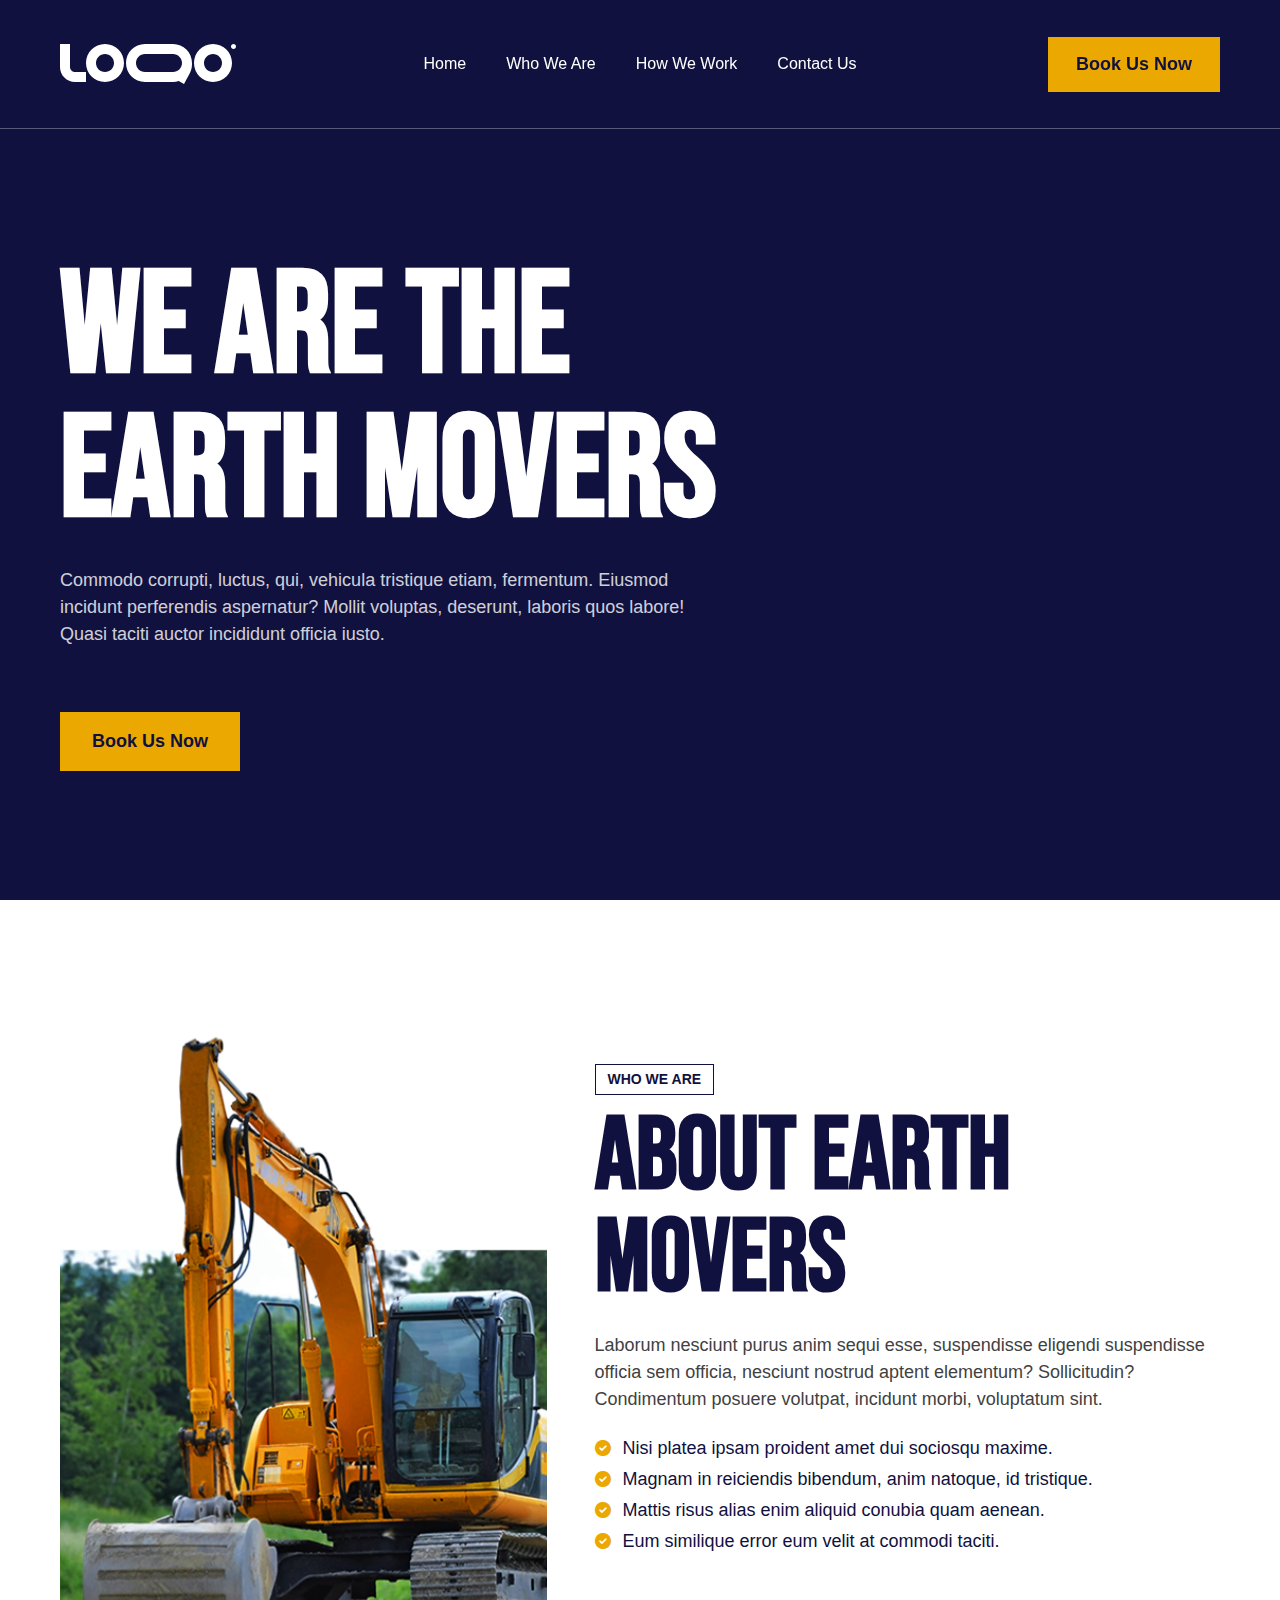
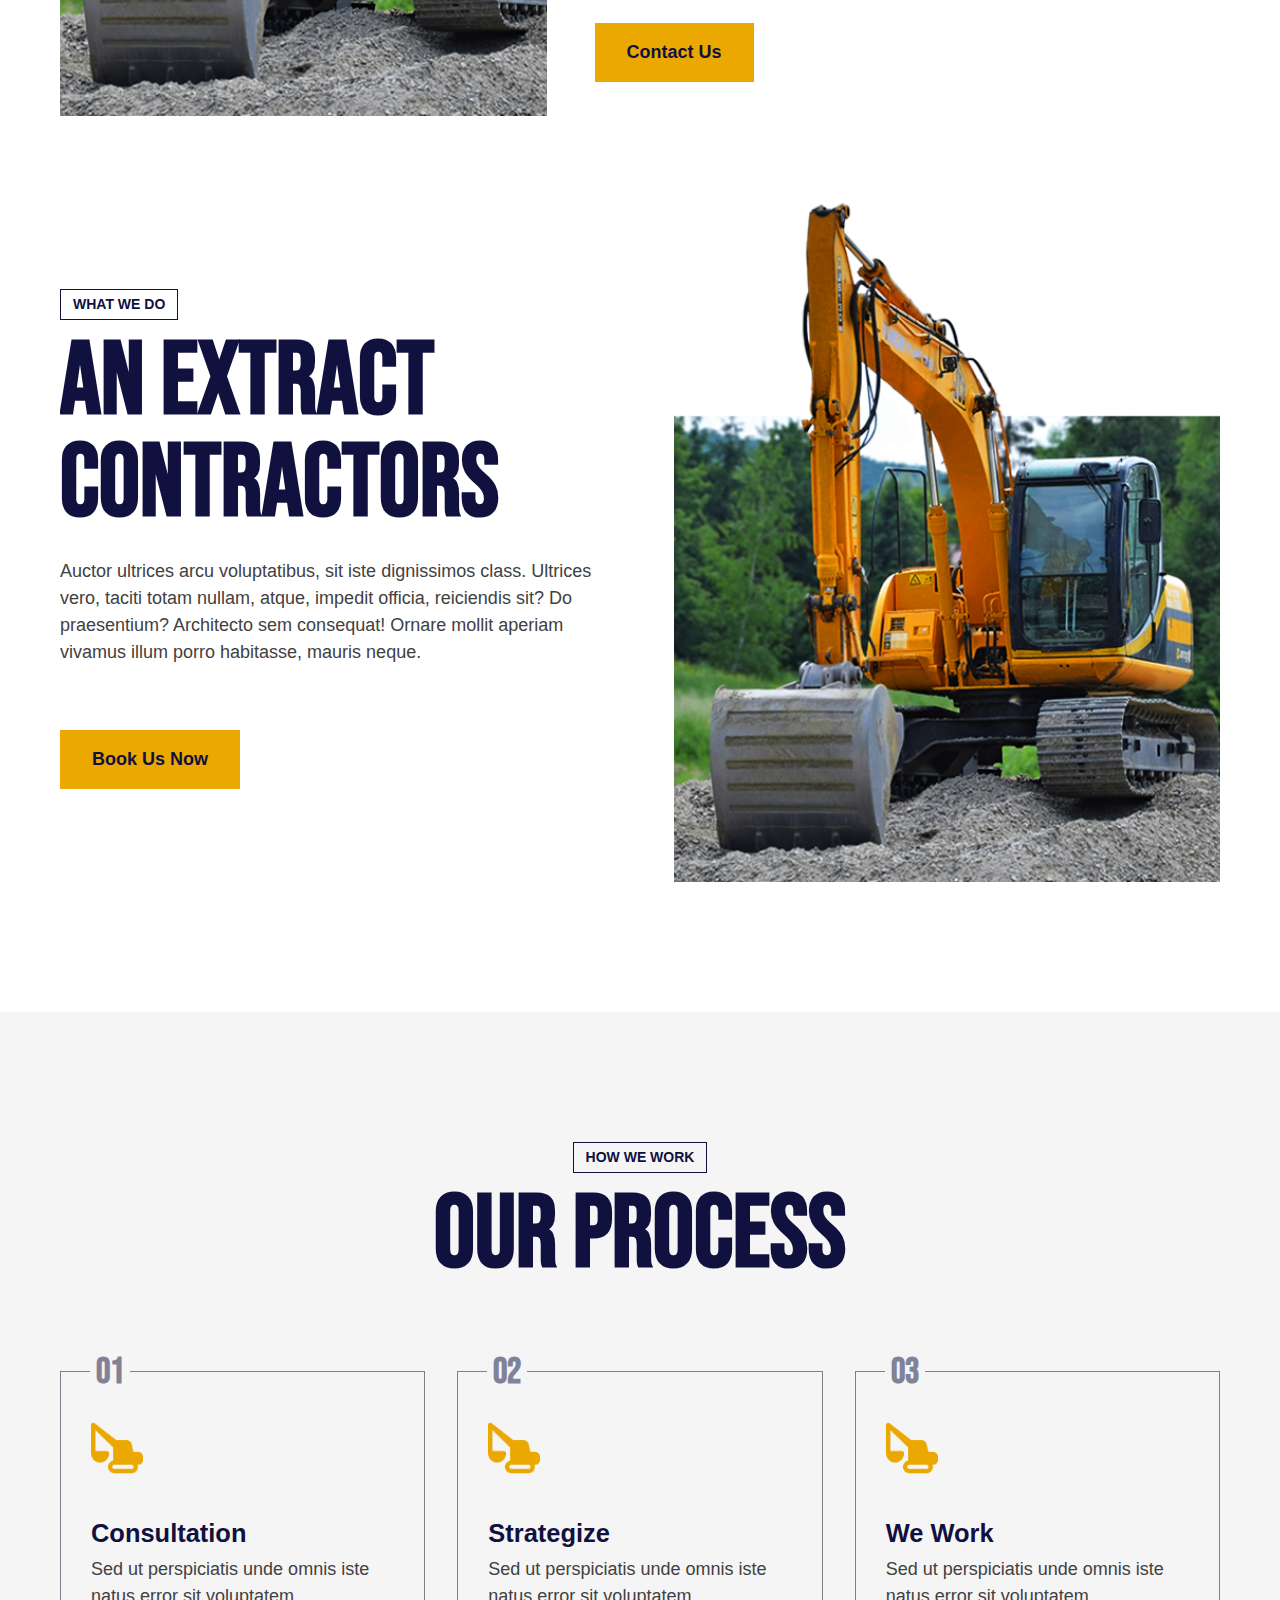
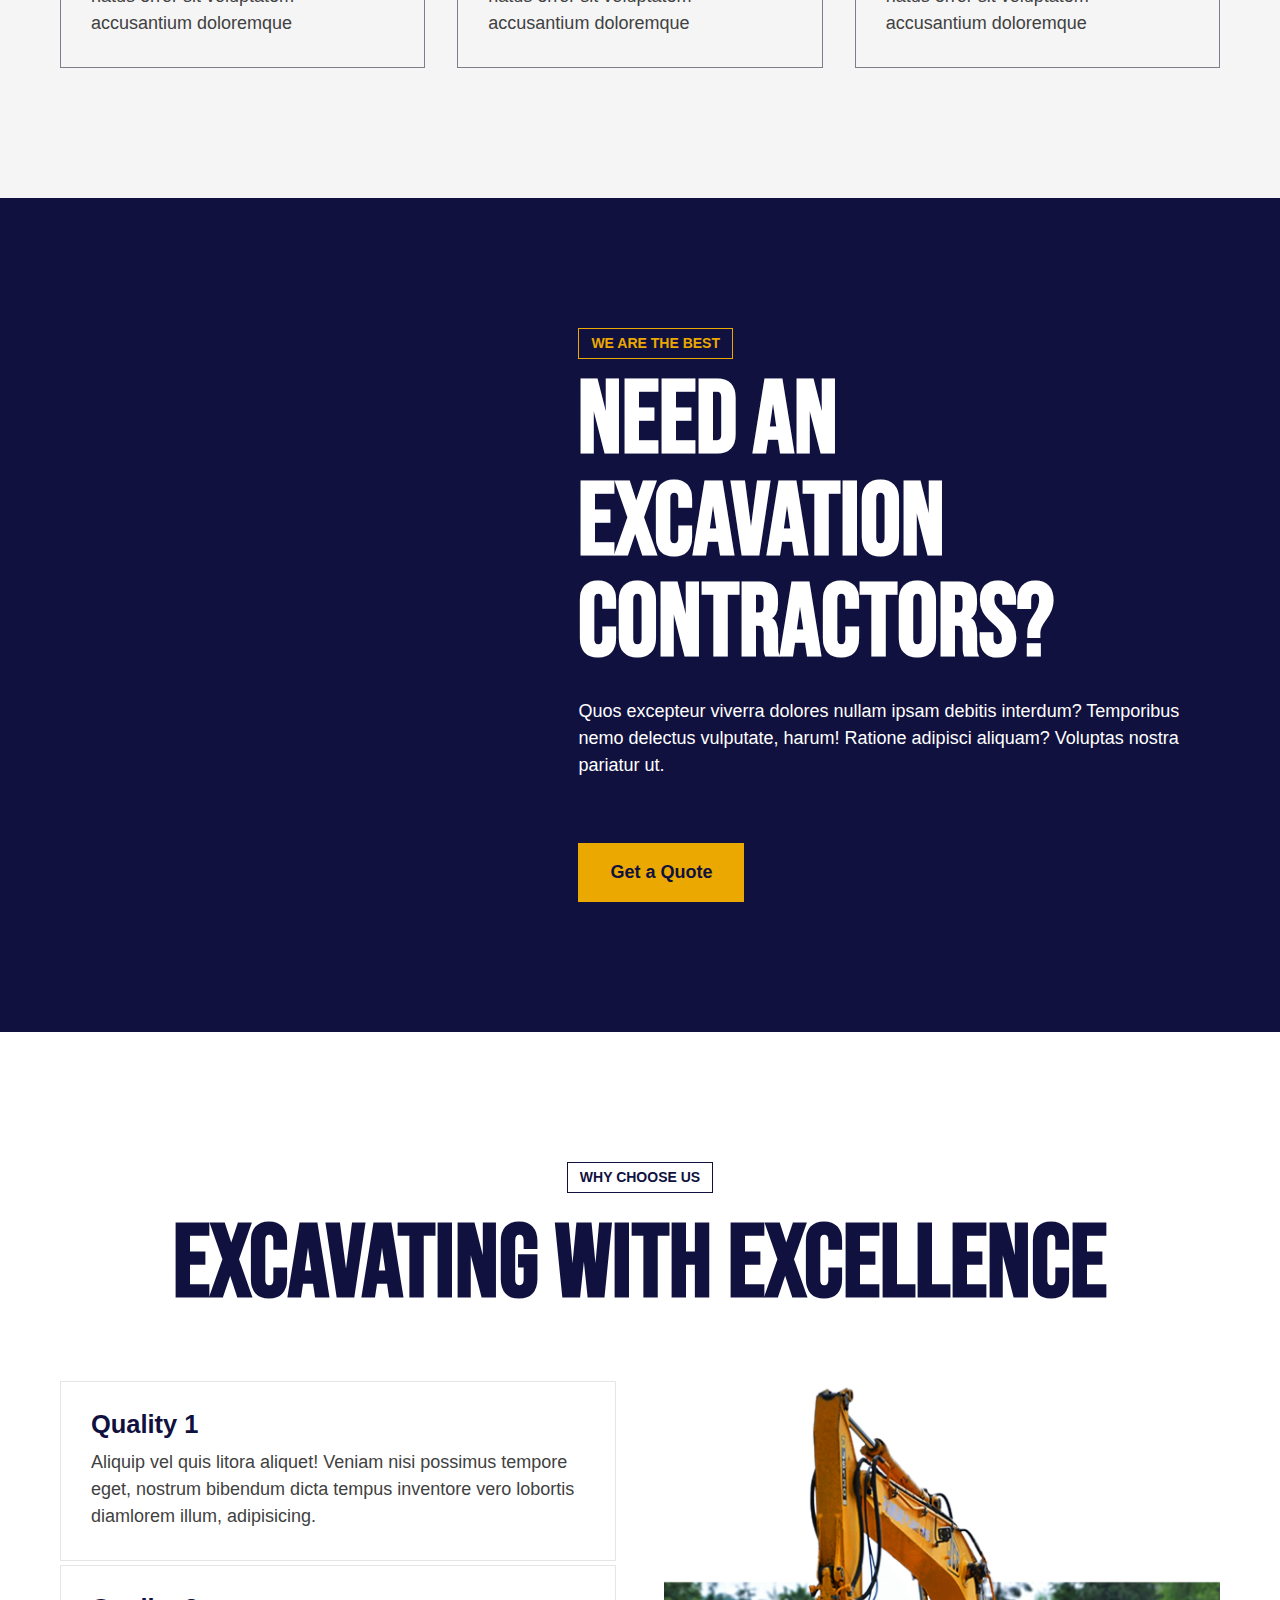
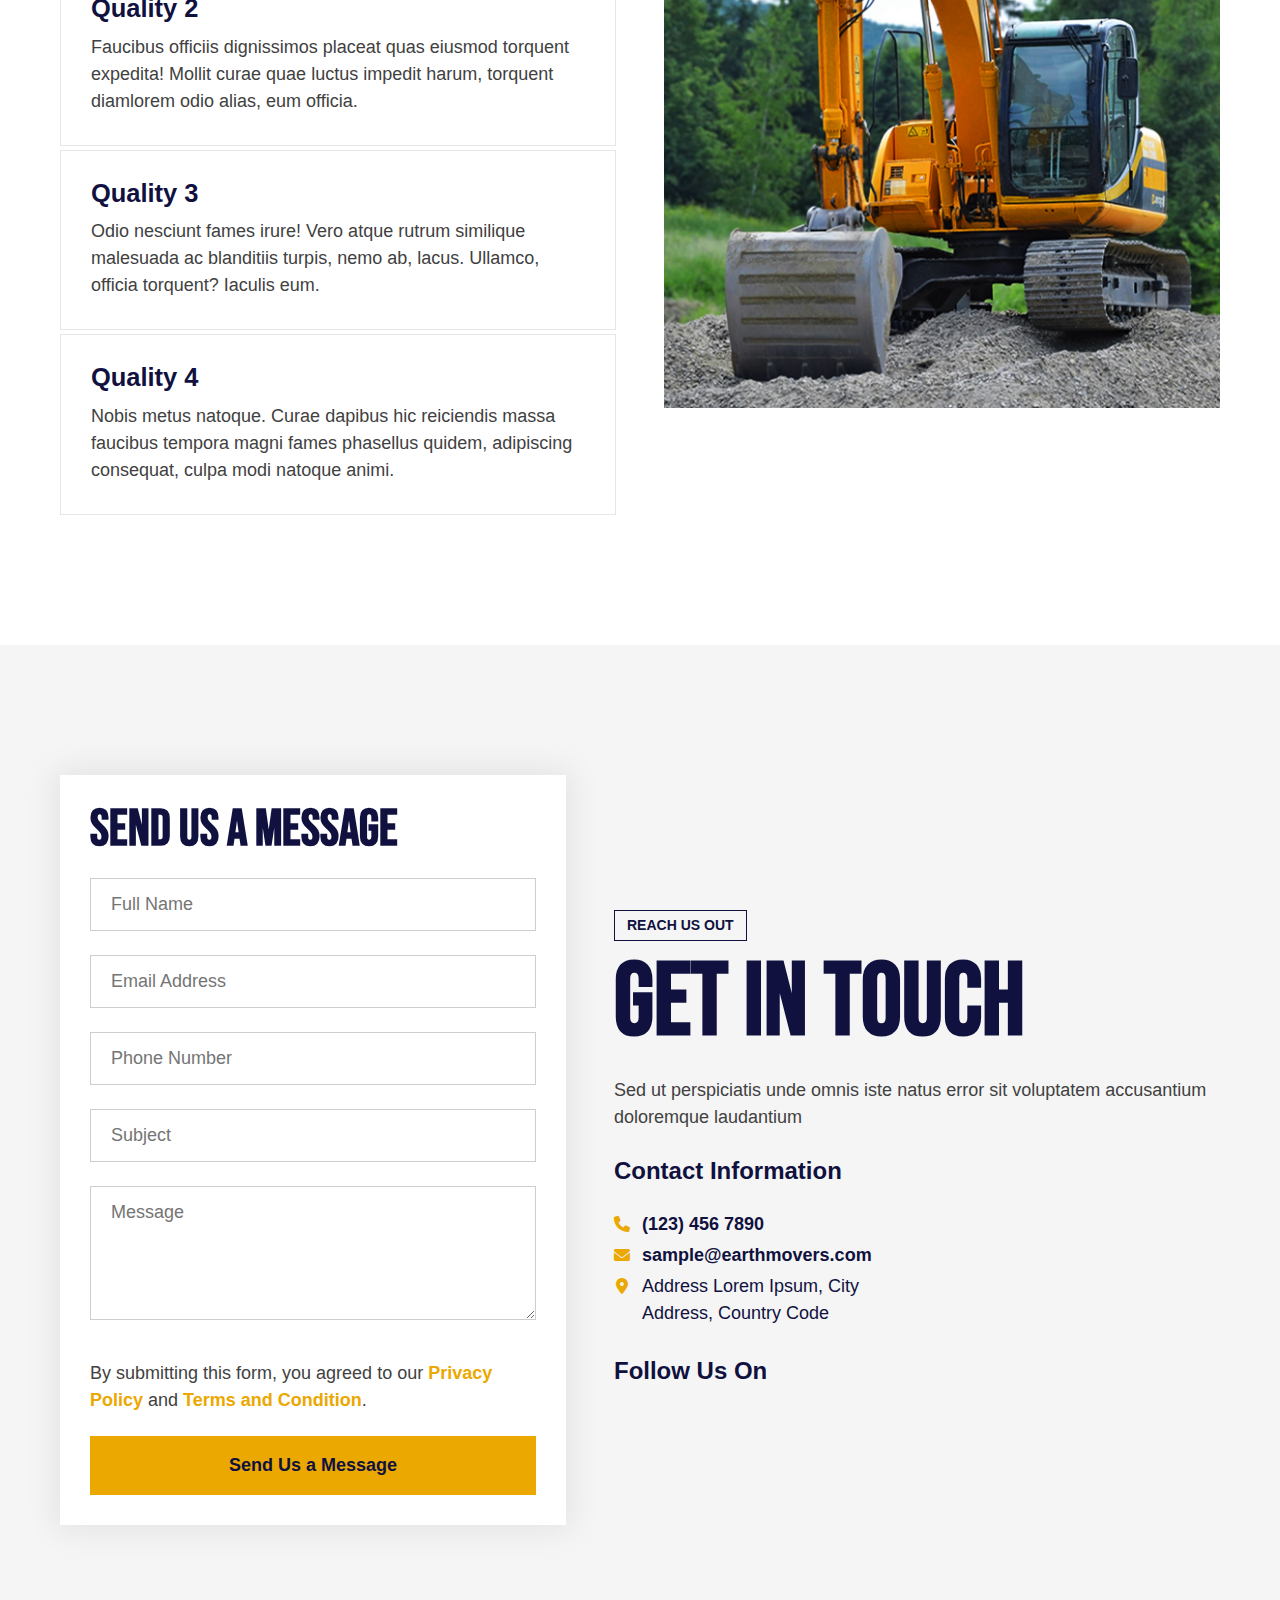
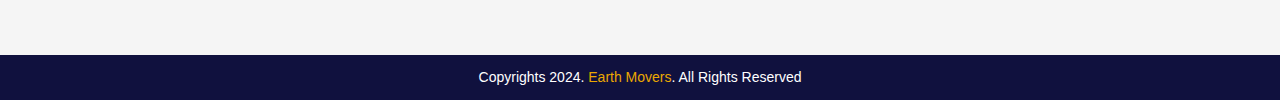
<file: index.html>
<!DOCTYPE html>
<html lang="en">
<head>
    <meta charset="UTF-8">
    <meta name="viewport" content="width=device-width, initial-scale=1.0">
    <title>Redirecting...</title>
    <script>
        window.location.href = "home/";
    </script>
</head>
<body>
    <p>If you are not redirected automatically, follow this <a href="home/">homepage link</a>.</p>
</body>
</html>
</file>
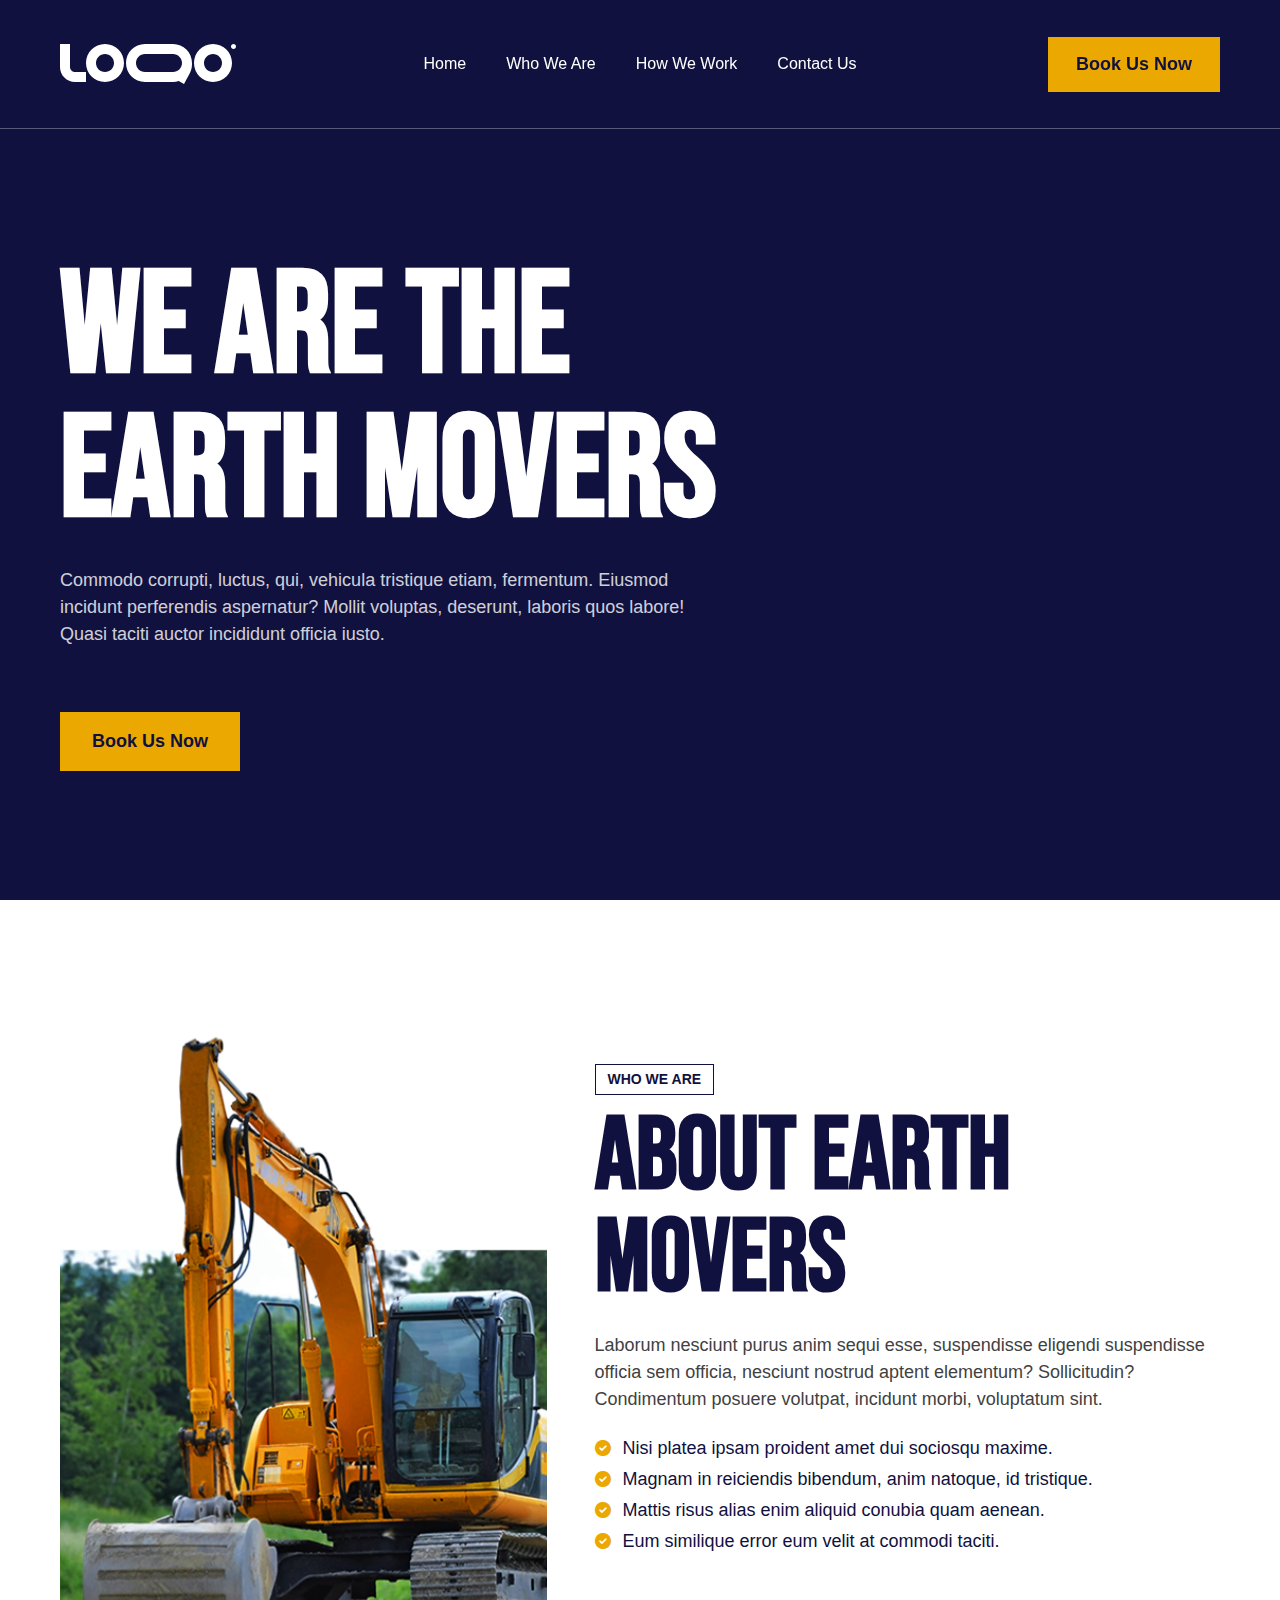
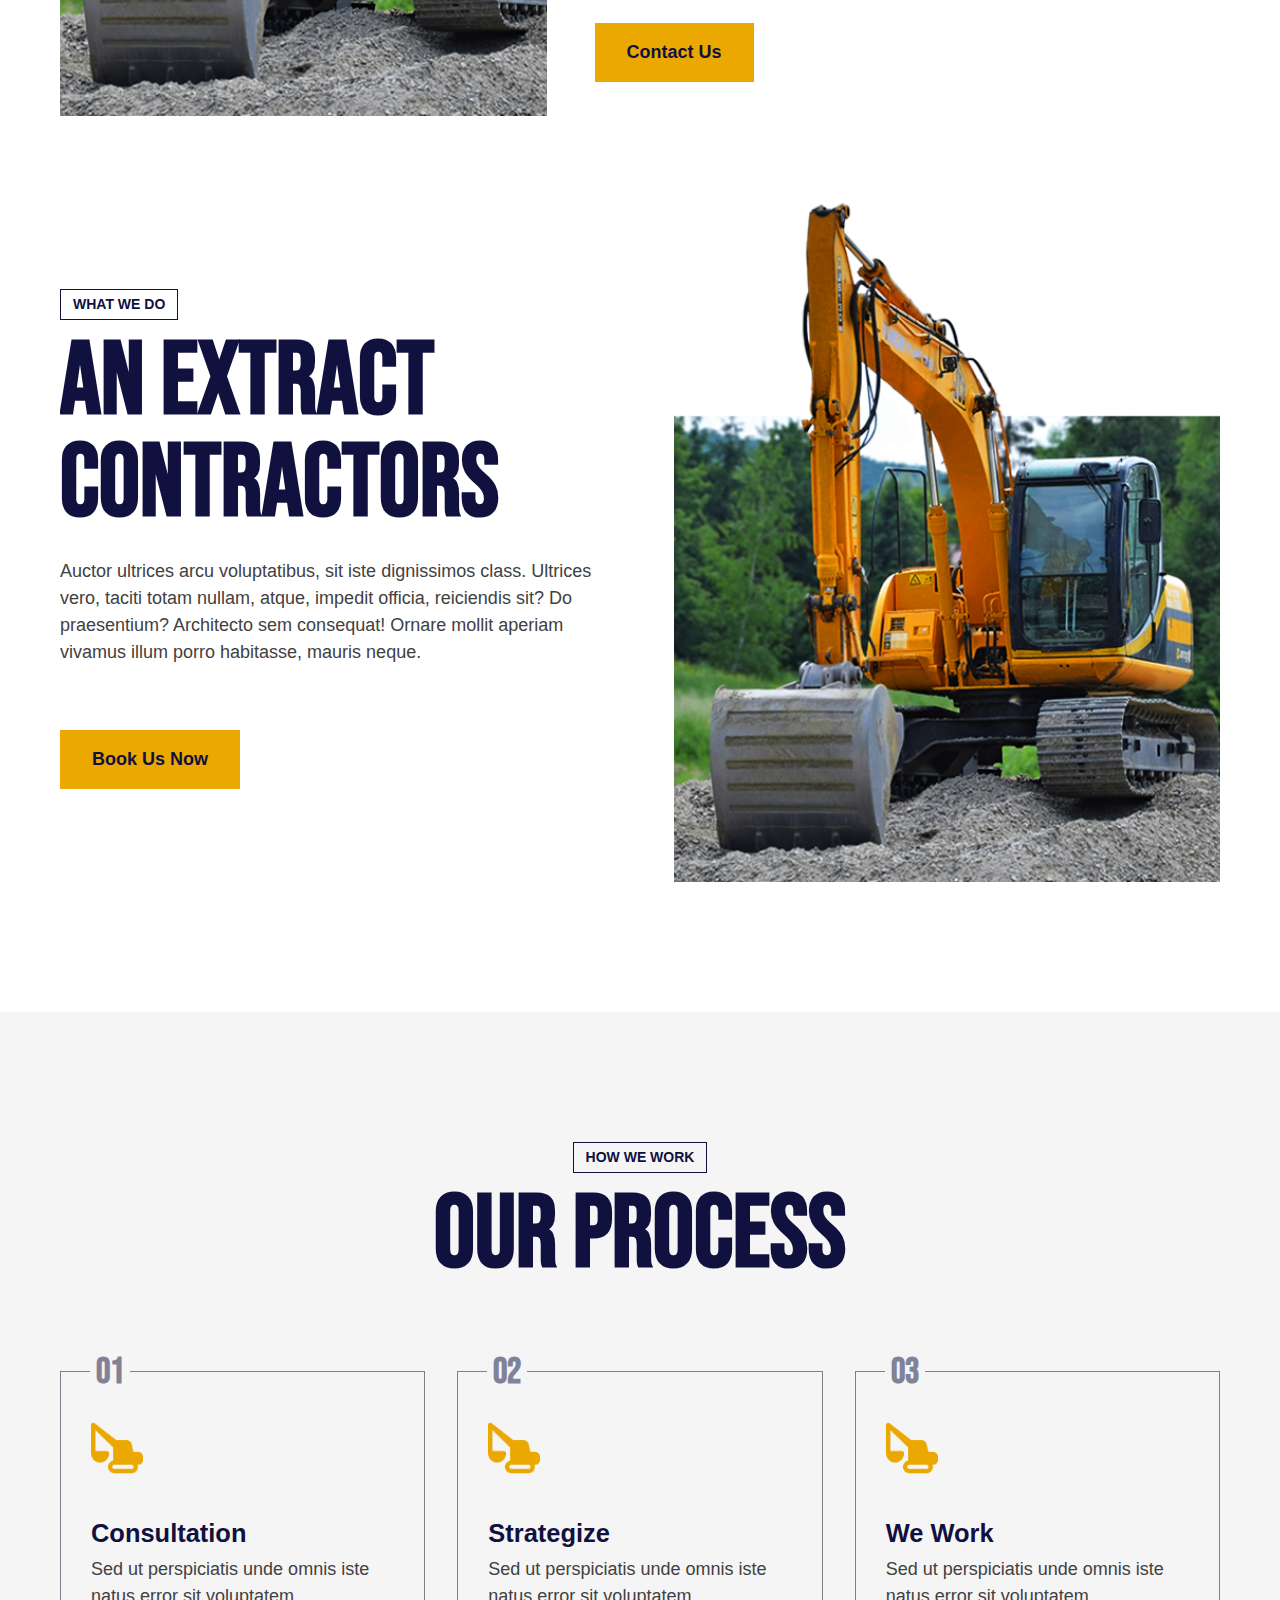
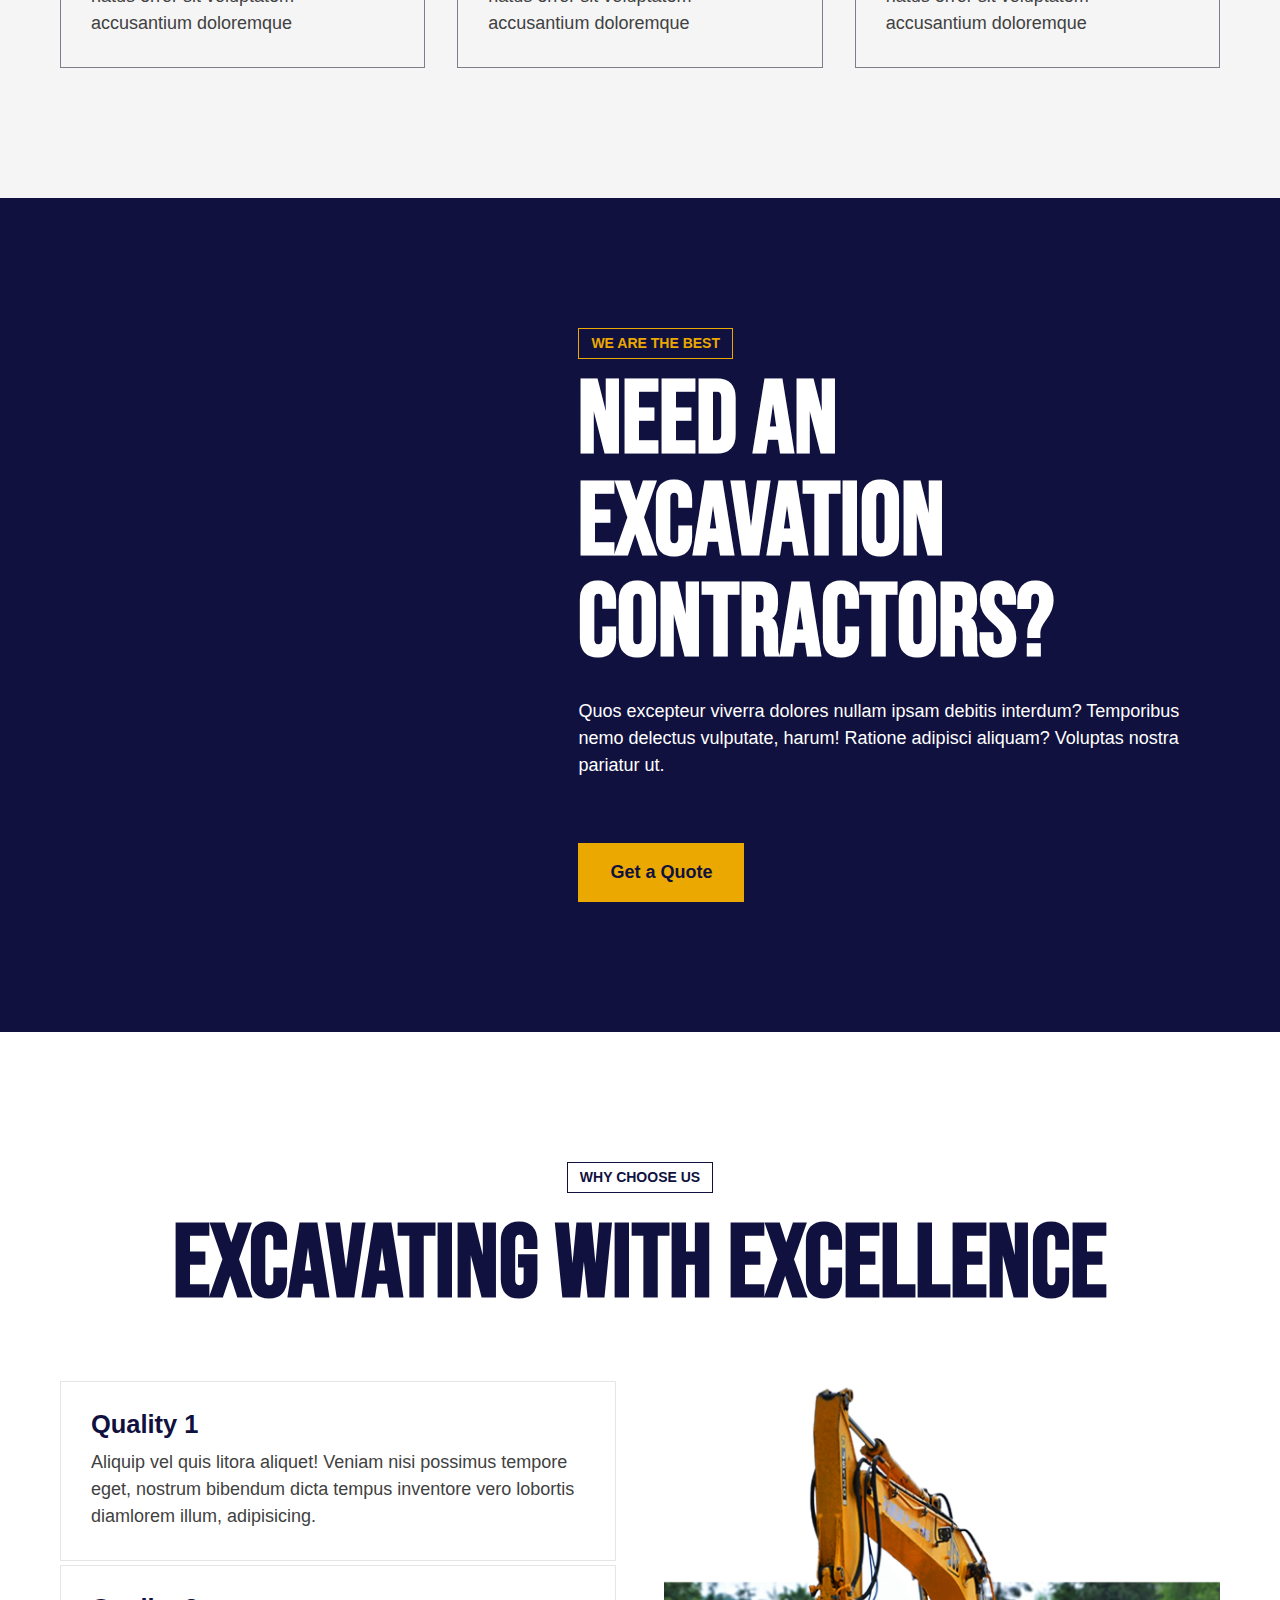
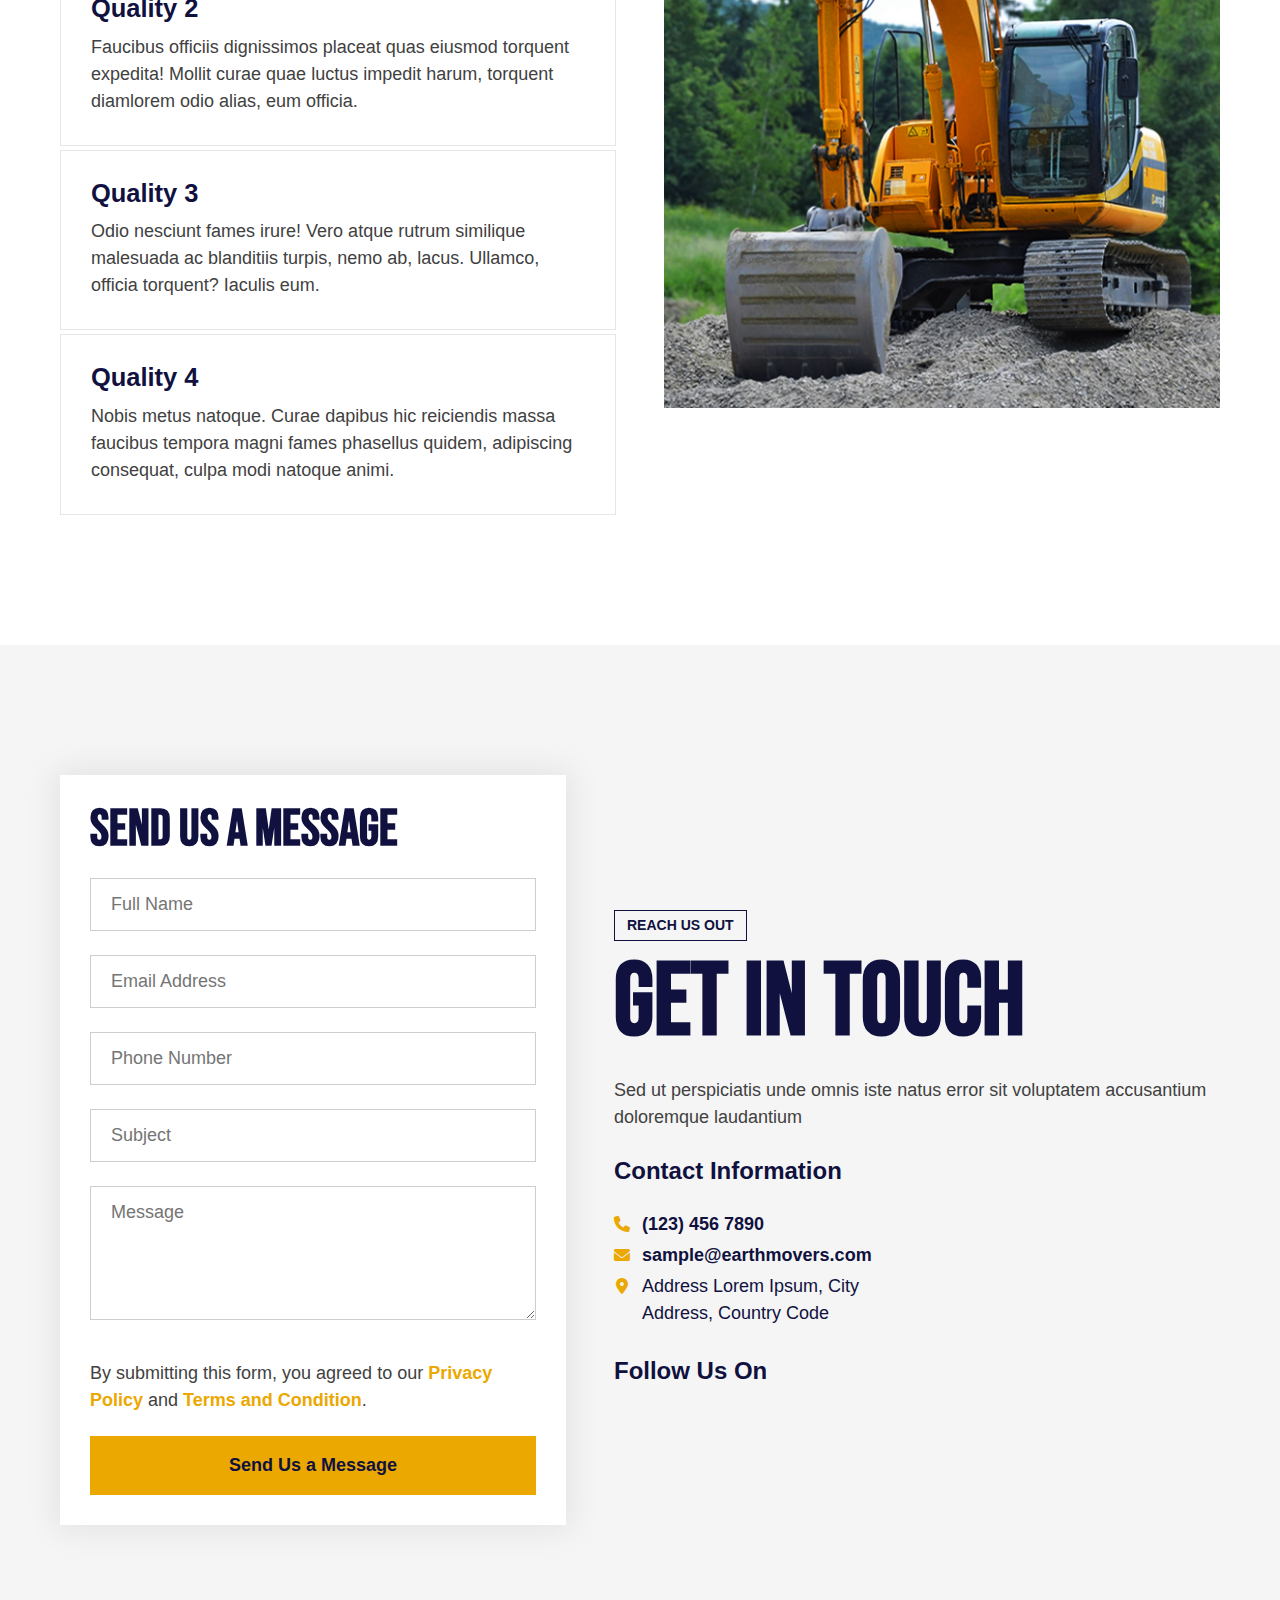
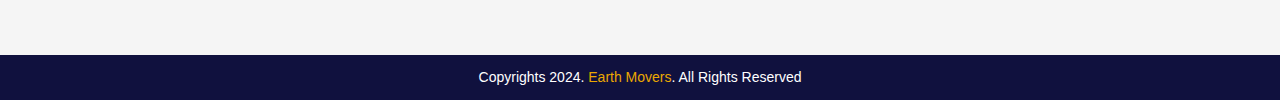
<file: home/index.html>
<!DOCTYPE html>
<html lang="en">

<head>
  <meta charset="UTF-8">
  <meta name="viewport" content="width=device-width, initial-scale=1.0">
  <title>Earth Movers</title>

  <link href="../uploads/1801220514102119200914/favicon.png" rel="shortcut icon" type="image/x-icon">

  <link rel="stylesheet" href="../styles/main-min.css">

  <link rel="preconnect" href="https://fonts.googleapis.com">
  <link rel="preconnect" href="https://fonts.gstatic.com" crossorigin>

  <link href="https://fonts.googleapis.com/css2?family=Bebas+Neue&display=swap" rel="stylesheet"> <!--BEBAS NEUE-->
  <link rel="stylesheet" href="https://cdnjs.cloudflare.com/ajax/libs/font-awesome/6.0.0-beta3/css/all.min.css">
  <!--Font Awesome-->
</head>

<body>
  <!--Navigation Bar-->
  <nav class="nav-1">
    <div class="nav-row">
      <div class="nav-logo">
        <a href="../home/"><img src="../uploads/1801220514102119200914/logo.svg" alt="Logo Image"></a>
      </div>
      <div class="nav-links">
        <a class="nav-items" href="../home/">Home</a>
        <a class="nav-items" href="#who-we-are">Who We Are</a>
        <a class="nav-items" href="#how-we-work">How We Work</a>
        <a class="nav-items" href="#contact-us">Contact Us</a>
      </div>
      <div class="nav-cta">
        <a href="#contact-us" class="cta-button"><span class="w-button-inner w-p">Book Us Now</span></a>
      </div>
    </div>
  </nav>

  <div class="full-height hero-image-background">
    <!--Banner-->
    <div class="hero-section">
      <div class="container ">
        <div class="inner-container" style="margin-top: 128px;">
          <div class="content-col">
            <div class="h-p-col">
              <h1 class="w-h1 hero-h">We are the Earth Movers</h1>
              <p class="w-p hero-p">Commodo corrupti, luctus, qui, vehicula tristique etiam, fermentum. Eiusmod
                incidunt
                perferendis aspernatur? Mollit voluptas, deserunt, laboris quos labore! Quasi taciti auctor incididunt
                officia iusto.
              </p>
            </div>
            <a href="#" class="primary-button"><span class="w-button-inner w-p">Book Us Now</span></a>
          </div>
          <div class="hid-col"></div>
        </div>
      </div>
    </div>
  </div>

  <!--Main Fold-->
  <div class="main-fold">
    <!--About Us-->
    <div class="about-section section" id="who-we-are">
      <div class="container">
        <div class="fold">
          <div class="inner-container inner-container-101">
            <div class="img-col">
              <img src="../uploads/1801220514102119200914/img_excavator_01.png" alt="Excavator">
            </div>
            <div class="content-col">
              <div class="h-p-col">
                <div class="sub-h-row">
                  <p class="w-sub">Who We Are</p>
                  <h2 class="w-h2">About Earth Movers</h2>
                </div>
                <p class="w-p">Laborum nesciunt purus anim sequi esse, suspendisse eligendi suspendisse officia sem
                  officia, nesciunt nostrud aptent elementum? Sollicitudin? Condimentum posuere volutpat, incidunt
                  morbi,
                  voluptatum sint.</p>
                <div class="lst-row">
                  <ul class="u-lst">
                    <li class="w-p"><i class="fa-sharp fa-solid fa-circle-check"></i>Nisi platea ipsam proident amet
                      dui
                      sociosqu maxime.</li>
                    <li class="w-p"><i class="fa-sharp fa-solid fa-circle-check"></i>Magnam in reiciendis bibendum,
                      anim
                      natoque, id tristique.</li>
                    <li class="w-p"><i class="fa-sharp fa-solid fa-circle-check"></i>Mattis risus alias enim aliquid
                      conubia quam aenean.</li>
                    <li class="w-p"><i class="fa-sharp fa-solid fa-circle-check"></i>Eum similique error eum velit
                      at
                      commodi taciti.</li>
                  </ul>
                </div>
              </div>
              <a href="#contact-us" class="primary-button"><span class="w-button-inner w-p">Contact Us</span></a>
            </div>
          </div>
        </div>
      </div>
    </div>

    <!--What We Do-->
    <div class="what-we-do-section section" id="what-we-do">
      <div class="container">
        <div class="fold">
          <div class="inner-container inner-container-102">
            <div class="content-col">
              <div class="h-p-col">
                <div class="sub-h-row">
                  <p class="w-sub">What We Do</p>
                  <h2 class="w-h2">An Extract Contractors</h2>
                </div>
                <p class="w-p">Auctor ultrices arcu voluptatibus, sit iste dignissimos class. Ultrices vero, taciti
                  totam nullam, atque, impedit officia, reiciendis sit? Do praesentium? Architecto sem consequat!
                  Ornare
                  mollit aperiam vivamus illum porro habitasse, mauris neque.</p>
              </div>
              <a href="#contact-us" class="primary-button"><span class="w-button-inner w-p">Book Us Now</span></a>
            </div>
            <div class="img-col">
              <img src="../uploads/1801220514102119200914/img_excavator_01.png" alt="Excavator">
            </div>
          </div>
        </div>
      </div>
    </div>

    <!--How We Work-->
    <div class="our-process-section section" id="how-we-work">
      <div class="container">
        <div class="fold">
          <div class="inner-container inner-container-103">
            <div class="content-col">
              <div class="h-p-col">
                <div class="sub-h-row">
                  <p class="w-sub">How We Work</p>
                  <h2 class="w-h2">Our Process</h2>
                </div>
                <div class="section-3-grid">
                  <div>
                    <div class="grid-number">
                      <h5 class="w-h5">01</h5>
                    </div>
                    <div class="content-box">
                      <div class="w-icon">
                        <img src="../uploads/1801220514102119200914/excavator.png" alt="Excavator">
                      </div>
                      <div class="sub-h-row">
                        <p class="w-h6">Consultation</p>
                        <p class="w-p">Sed ut perspiciatis unde omnis iste natus error sit voluptatem accusantium
                          doloremque</p>
                      </div>
                    </div>
                  </div>

                  <div>
                    <div class="grid-number">
                      <h5 class="w-h5">02</h5>
                    </div>
                    <div class="content-box">
                      <div class="w-icon">
                        <img src="../uploads/1801220514102119200914/excavator.png" alt="Excavator">
                      </div>
                      <div class="sub-h-row">
                        <p class="w-h6">Strategize</p>
                        <p class="w-p">Sed ut perspiciatis unde omnis iste natus error sit voluptatem accusantium
                          doloremque</p>
                      </div>
                    </div>
                  </div>

                  <div>
                    <div class="grid-number">
                      <h5 class="w-h5">03</h5>
                    </div>
                    <div class="content-box">
                      <div class="w-icon">
                        <img src="../uploads/1801220514102119200914/excavator.png" alt="Excavator">
                      </div>
                      <div class="sub-h-row">
                        <p class="w-h6">We Work</p>
                        <p class="w-p">Sed ut perspiciatis unde omnis iste natus error sit voluptatem accusantium
                          doloremque</p>
                      </div>
                    </div>
                  </div>
                </div>
              </div>
            </div>
          </div>
        </div>
      </div>
    </div>

    <!--CTA-->
    <div class="cta-section section" id="cta">
      <div class="container">
        <div class="fold">
          <div class="inner-container inner-container-104">
            <div class="img-col"></div>
            <div class="content-col">
              <div class="h-p-col">
                <div class="sub-h-row">
                  <p class="w-sub">We are the best</p>
                  <h2 class="w-h2">Need an Excavation Contractors?</h2>
                </div>
                <p class="w-p">Quos excepteur viverra dolores nullam ipsam debitis interdum? Temporibus nemo delectus
                  vulputate, harum! Ratione adipisci aliquam? Voluptas nostra pariatur ut.
                </p>
              </div>
              <a href="#contact-us" class="primary-button-2"><span class="w-button-inner w-p">Get a Quote</span></a>
            </div>
          </div>
        </div>
      </div>
    </div>

    <div class="quality-section section" id="quality">
      <div class="container">
        <div class="fold">
          <div class="center-fold">
          <div class="h-p-col">
            <p class="w-sub">Why Choose Us</p>
            <h2 class="w-h2">Excavating with Excellence</h2>
          </div>
          <div class="inner-container inner-container-106">
            <div class="content-col flex-col">
              <div class="h-p-col">
                <div class="custom-row">
                    <div class="sub-h-row">
                      <h6 class="w-h6">Quality 1</h6>
                      <p class="w-p">Aliquip vel quis litora aliquet! Veniam nisi possimus tempore eget, nostrum bibendum dicta tempus inventore vero lobortis diamlorem illum, adipisicing.
                      </p>
                    </div>
                    <div class="sub-h-row">
                      <h6 class="w-h6">Quality 2</h6>
                      <p class="w-p">Faucibus officiis dignissimos placeat quas eiusmod torquent expedita! Mollit curae quae luctus impedit harum, torquent diamlorem odio alias, eum officia.
                      </p>
                    </div>
                    <div class="sub-h-row">
                      <h6 class="w-h6">Quality 3</h6>
                      <p class="w-p">Odio nesciunt fames irure! Vero atque rutrum similique malesuada ac blanditiis turpis, nemo ab, lacus. Ullamco, officia torquent? Iaculis eum.</p>
                    </div>
                    <div class="sub-h-row">
                      <h6 class="w-h6">Quality 4</h6>
                      <p class="w-p">Nobis metus natoque. Curae dapibus hic reiciendis massa faucibus tempora magni fames phasellus quidem, adipiscing consequat, culpa modi natoque animi.</p>
                    </div>                 
                </div>
              </div>
            </div>
            <div class="img-col flex-col">
              <img src="../uploads/1801220514102119200914/img_excavator_01.png" alt="Excavator">
            </div>
          </div>
        </div>
        </div>
      </div>
    </div>

    <!--Contact Us-->
    <div class="contact-us-section section" id="contact-us">
      <div class="container">
        <div class="fold">
          <div class="inner-container inner-container-105">
            <div class="img-col form" style="width: 55%;">
              <form action="">
                <div class="content-col">
                  <div class="h-p-col">
                    <h4 class="w-h4">Send Us a Message</h4>

                    <div class="form-input">
                      <div>
                        <label for="fname">Full Name:</label>
                        <input type="text" id="fname" name="fname" placeholder="Full Name" required>
                      </div>

                      <div>
                        <label for="lname">Email Adress:</label>
                        <input type="email" id="email" name="email" placeholder="Email Address" required>
                      </div>

                      <div>
                        <label for="lname">Phone Number:</label>
                        <input type="text" id="phnone" name="phnone" placeholder="Phone Number">
                      </div>

                      <div>
                        <label for="lname">Subject:</label>
                        <input type="text" id="subject" name="subject" placeholder="Subject" required>
                      </div>

                      <div>
                        <label for="lname">Message:</label>
                        <textarea type="email" id="message" name="message" placeholder="Message" rows="4"
                          required></textarea>
                      </div>
                    </div>
                  </div>

                  <div class="h-p-col">
                    <p class="w-p">By submitting this form, you agreed to our <a href="https://www.google.com/"
                        target="_blank">Privacy Policy</a>
                      and <a href="https://www.google.com/" target="_blank">Terms and Condition</a>.</p>
                    <button type="submit" value="Submit" class="primary-button"><span class="w-button-inner w-p">Send Us
                        a Message</span></button>
                  </div>
                </div>
              </form>
            </div>
            <div class="content-col">
              <div class="h-p-col">
                <div class="sub-h-row">
                  <p class="w-sub">Reach Us Out</p>
                  <h2 class="w-h2">Get in Touch</h2>
                </div>
                <p class="w-p">Sed ut perspiciatis unde omnis iste natus error sit voluptatem accusantium doloremque
                  laudantium</p>
                <p class="w-p-l" style="font-weight: 700; color: inherit;">Contact Information</p>
                <div class="lst-row">
                  <ul class="u-lst">
                    <a href="tel:1234567890">
                      <li class="w-p"><i class="fa-solid fa-phone"></i><span>(123) 456 7890</span></li>
                    </a>
                    <a href="mailto:sample@earthmovers.com">
                      <li class="w-p"><i class="fa-sharp fa-solid fa-envelope"></i><span>sample@earthmovers.com</span>
                      </li>
                    </a>
                    <li class="w-p"><i class="fa-solid fa-location-dot"></i><span>Address Lorem Ipsum,
                        City</span><br><span style="margin-left:28px">Address, Country Code</span></li>
                  </ul>
                </div>

                <div class="social-media">
                  <p class="w-p-l" style="font-weight: 700; color: inherit;">Follow Us On</p>
                </div>
              </div>
            </div>
          </div>
        </div>
      </div>
    </div>

    <footer class="footer">
      <div class="container">
        <div class="footer-content">
          <p class="w-p">Copyrights 2024. <a href="../home/">Earth Movers</a>. All Rights Reserved</p>
        </div>
      </div>
    </footer>
  </div> <!--End of Main Fold-->
</body>

</html>

<script>
  window.addEventListener('scroll', () => {
    const nav = document.querySelector('.nav-1'); // Adjust the selector as needed
    const scrollY = window.scrollY || document.documentElement.scrollTop;

    if (scrollY > 20) {
      nav.classList.add('sticky');
    } else {
      nav.classList.remove('sticky');
    }
  });
  $('document').ready(function () {

  });

</script>
</file>
<file: styles/main-min.css>
*::before,*::after{margin:0;padding:0;box-sizing:border-box}html,body,div,span,applet,object,iframe,h1,h2,h3,h4,h5,h6,p,blockquote,pre,a,abbr,acronym,address,big,cite,code,del,dfn,em,img,ins,kbd,q,s,samp,small,strike,strong,sub,sup,tt,var,b,u,i,center,dl,dt,dd,ol,ul,li,fieldset,form,label,legend,table,caption,tbody,tfoot,thead,tr,th,td,article,aside,canvas,details,embed,figure,figcaption,footer,header,hgroup,menu,nav,output,ruby,section,summary,time,mark,audio,video{margin:0;padding:0;border:0;font-size:100%;font:inherit;vertical-align:baseline}body{line-height:1.5;-webkit-font-smoothing:antialiased;-moz-osx-font-smoothing:grayscale;min-height:100%}audio,canvas,video{display:block}ol,ul{list-style:none}table{border-collapse:collapse;border-spacing:0}a{text-decoration:none;color:inherit}input,button,textarea,select{font:inherit;outline:none;border:none;background:none}html{box-sizing:border-box}img{max-width:100%;height:auto;display:block}*{box-sizing:border-box}.font-headings,.w-h5,.w-h4,.w-h3,.w-h2,.w-h1{font-family:"Bebas Neue",sans-serif;font-weight:400;font-style:normal}.font-paragraphs,label,input,textarea,.w-sub,.w-menu,.w-p,.w-p-l,.w-h6{font-family:"Figtree",sans-serif;font-weight:400;font-style:normal}html{font-size:18px}@media(max-width: 1023px){html{font-size:16px}}@media(max-width: 767px){html{font-size:16px}}h1,h2,h4,h5,h6{line-height:1;color:#10113e}p{line-height:1.5}.w-h1{font-size:7.993rem;font-weight:700;letter-spacing:0;text-transform:uppercase;color:inherit}.w-h2{font-size:5.653rem;font-weight:700;letter-spacing:0;text-transform:uppercase;color:inherit}.w-h3{font-size:3.998rem;font-weight:700;letter-spacing:0;color:inherit}.w-h4{font-size:2.827rem;font-weight:700;letter-spacing:0;color:inherit}.w-h5{font-size:1.999rem;font-weight:700;letter-spacing:0;color:inherit}.w-h6{font-size:1.414rem;font-weight:700;letter-spacing:0;color:inherit}.w-p-l{font-size:1.333rem;font-weight:400;letter-spacing:0;color:inherit}.w-p{font-size:1rem;font-weight:400;letter-spacing:0;color:inherit}.w-menu{font-size:1rem;font-weight:400;letter-spacing:0;color:inherit}.w-sub{font-size:14px;font-weight:700;letter-spacing:0;text-transform:uppercase;color:inherit}.u-lst .w-p{color:#10113e;font-weight:500}label,input,textarea{font-size:1rem;font-weight:400;letter-spacing:0;color:inherit}input,textarea{color:#313131}form .w-p a{font-weight:700;color:#eba801}.cta-section .w-h2,.cta-section .w-p:not(.w-button-inner){color:#fff !important}.cta-section .w-sub{color:#eba801}footer .w-p{color:#fff;text-align:center;font-size:14px}footer a{color:#eba801}.font-headings{font-family:"Bebas Neue",sans-serif;font-weight:400;font-style:normal}.font-paragraphs{font-family:"Figtree",sans-serif;font-weight:400;font-style:normal}html{scroll-behavior:smooth !important}.full-height{height:100vh !important;width:100%}.hero-section{height:100%;width:100%;display:flex;align-items:center;position:relative;top:0;left:0}.inner-container{display:flex;justify-content:space-between;align-items:center;margin:0 30px}.half-height .header-section{height:calc(100vh - 44px) !important;display:flex;align-items:center}.container{position:relative;max-width:1220px;margin:0 auto;box-sizing:border-box;width:100%;height:auto;display:flex;align-items:center;overflow:hidden}.fold .inner-container{display:flex;justify-content:space-between;flex-wrap:nowrap;align-items:center;grid-column-gap:48px;grid-row-gap:48px;margin:0 30px;height:auto;min-height:100%;overflow:hidden}.section{padding:130px 0;position:relative}.v-mid{vertical-align:middle}.center-fold{display:flex;flex-direction:column;align-items:center;gap:64px}.center-fold .h-p-col{align-items:center}.font-headings{font-family:"Bebas Neue",sans-serif;font-weight:400;font-style:normal}.font-paragraphs{font-family:"Figtree",sans-serif;font-weight:400;font-style:normal}.primary-button{border-radius:0;background-color:#eba801;border:0 solid #eba801;padding:16px 32px;width:-moz-max-content;width:max-content;color:#10113e;transition:all 200ms linear}.primary-button:hover{background-color:#10113e;color:#fff}.primary-button .w-button-inner{color:inherit;font-weight:700;transition:all 200ms linear}.primary-button-2{border-radius:0;background-color:#eba801;border:0 solid #eba801;padding:16px 32px;width:-moz-max-content;width:max-content;color:#10113e;transition:all 200ms linear}.primary-button-2:hover{background-color:#fff}.primary-button-2 .w-button-inner{color:#10113e;font-weight:700;transition:all 200ms linear}.hero-h,.hero-p{color:#fff !important}.hero-p{opacity:.8}.fold{color:#10113e}li{margin-bottom:4px}a .w-p span{font-weight:700}li i{color:#eba801;margin-right:12px;font-size:16px;text-align:center;height:16px;width:16px}.w-sub{border:1px #10113e solid;width:-moz-max-content;width:max-content;padding:4px 12px}.cta-section .w-sub{border:1px #eba801 solid;width:-moz-max-content;width:max-content;padding:4px 12px}.w-img{overflow:hidden;width:100%}.section-3-grid{display:flex;flex-direction:row;justify-content:space-between;align-items:center;-moz-column-gap:32px;column-gap:32px}.content-box{padding:30px;padding-top:50px;border:1px solid rgba(6,7,30,.5);display:flex;flex-direction:column;justify-content:flex-start;row-gap:40px;margin-top:20px}.grid-number{background-color:#f5f5f5;margin-left:30px;position:absolute;display:flex;justify-content:center;align-items:flex-end;width:100%;height:100%;max-width:40px;max-height:40px}.w-icon{max-width:52px;max-height:52px;height:100%;width:100%;overflow:hidden}.w-icon img{width:100%;height:auto;-o-object-fit:contain;object-fit:contain}.h-p-col{display:flex;flex-flow:column;grid-row-gap:22px}.content-col{display:flex;flex-flow:column;grid-row-gap:64px;min-height:100%;height:auto}.sub-h-row{display:flex;flex-flow:column;grid-row-gap:12px}.hid-col{height:5px;width:100%}.img-col{position:relative;overflow:hidden}.img-col img{width:100%;height:100%;-o-object-fit:cover;object-fit:cover}.reverse{flex-direction:row-reverse}.flex-col{flex:1}.footer{padding:12px 0;position:relative;background-color:#10113e;height:auto}.footer .container{justify-content:center}body{height:100%}.main-fold{display:flex;flex-direction:column;overflow:auto}.img-col.form{padding:30px;width:100%;height:auto;box-shadow:0 0 29px 6px rgba(0,0,0,.07)}.img-col.form label,.img-col.form input,.img-col.form textarea,.img-col.form button.primary-button{max-width:100%;min-width:100%;width:100%}textarea,input{padding:12px 20px;border:1px solid rgba(6,7,30,.2)}textarea:active,input:active,textarea:focus,input:focus{border:1px solid rgba(6,7,30,.8)}.form-input{display:flex;flex-direction:column;row-gap:24px}.custom-col{display:flex;flex-direction:row;-moz-column-gap:32px;column-gap:32px}.custom-col .sub-h-row{padding:20px;border:1px solid #10113e}.custom-row{display:flex;flex-direction:column;row-gap:4px}.custom-row .sub-h-row{padding:30px;border:1px solid rgba(6,7,30,.1);transition:all 200ms ease-in-out}.custom-row .sub-h-row:hover{border:1px solid rgba(6,7,30,.8)}.font-headings{font-family:"Bebas Neue",sans-serif;font-weight:400;font-style:normal}.font-paragraphs,.nav-items{font-family:"Figtree",sans-serif;font-weight:400;font-style:normal}.nav-1{position:fixed;width:100%;height:auto;z-index:100;background-color:rgba(0,0,0,0);border-bottom:1px solid rgba(255,255,255,.3);display:flex;justify-content:center;transition:all 200ms ease-in-out}.sticky{background-color:#fff;border-bottom:1px solid #10113e}.sticky .nav-row{margin:0;transition:all .3s ease}.sticky .nav-items{color:#0e0e0e}.sticky .nav-logo img{height:36px;content:url("../uploads/1801220514102119200914/logo-1.png");transition:all .3s ease}.sticky .cta-button{padding:10px 28px}.nav-row{display:flex;align-items:center;justify-content:space-between;box-sizing:border-box;min-height:80px;height:100%;margin:24px 0;padding:0 30px;max-width:1220px;width:100%;transition:all .3s ease}.nav-logo{display:flex;align-items:center;max-width:200px;width:100%}.nav-logo img{max-height:64px;height:40px}.nav-links{max-width:800px;width:100%;display:flex;justify-content:center;flex-direction:row;gap:40px}.nav-cta{max-width:200px;width:100%;display:flex;align-items:center;justify-content:flex-end}.nav-items{font-size:16px;font-weight:400;letter-spacing:0;color:#fff;opacity:1;padding:8px 0}.nav-items:hover{border-bottom:1px solid #eba801}.nav-items.active-page{border-bottom:1px solid #eba801}.cta-button{padding:14px 28px;height:100%;display:inline-flex;align-items:center;width:-moz-max-content;width:max-content;color:#10113e;background-color:#eba801;border:0 solid #eba801;border-radius:0;transition:all 200ms linear}.cta-button:hover{background-color:#10113e;color:#fff}.cta-button .w-button-inner{color:inherit;font-weight:700;transition:all 200ms linear}.font-headings{font-family:"Bebas Neue",sans-serif;font-weight:400;font-style:normal}.font-paragraphs{font-family:"Figtree",sans-serif;font-weight:400;font-style:normal}.container.hero-content{display:flex;flex-direction:row;justify-content:space-between;align-items:center}.hero-image-background{background-color:#10113e;background-size:cover}.cta-section{background-color:#10113e;background-size:cover}.contact-us-section,.our-process-section{background-color:#f5f5f5}.img-col.form{background-color:#fff}.fold .w-p:not(.primary-button-2 .w-button-inner,.primary-button .w-button-inner,.u-lst .w-p){color:#414141}.fold .inner-container-101 .content-col{width:90%}.about-section.section{padding-bottom:40px}.what-we-do-section.section{padding-top:40px}.inner-container-103 .sub-h-row:not(.content-box .sub-h-row){align-items:center}.inner-container-103 .h-p-col{row-gap:64px}.inner-container-103 .w-h5{opacity:.5}.inner-container-103 .content-box .sub-h-row{grid-row-gap:4px}.inner-container-101 .img-col{height:686px;width:70%}.inner-container-101 .img-col img{-o-object-position:-44px;object-position:-44px}.inner-container-102 .img-col{height:686px;width:160%}.inner-container-104 .img-col{width:82%}form label{display:none}.contact-us-section .container,.contact-us-section .inner-container-105,.inner-container-105 .img-col{overflow:unset}.inner-container-105 .content-col{grid-row-gap:32px}.inner-container.inner-container-106{align-items:flex-start}/*# sourceMappingURL=main-min.css.map */
</file>
